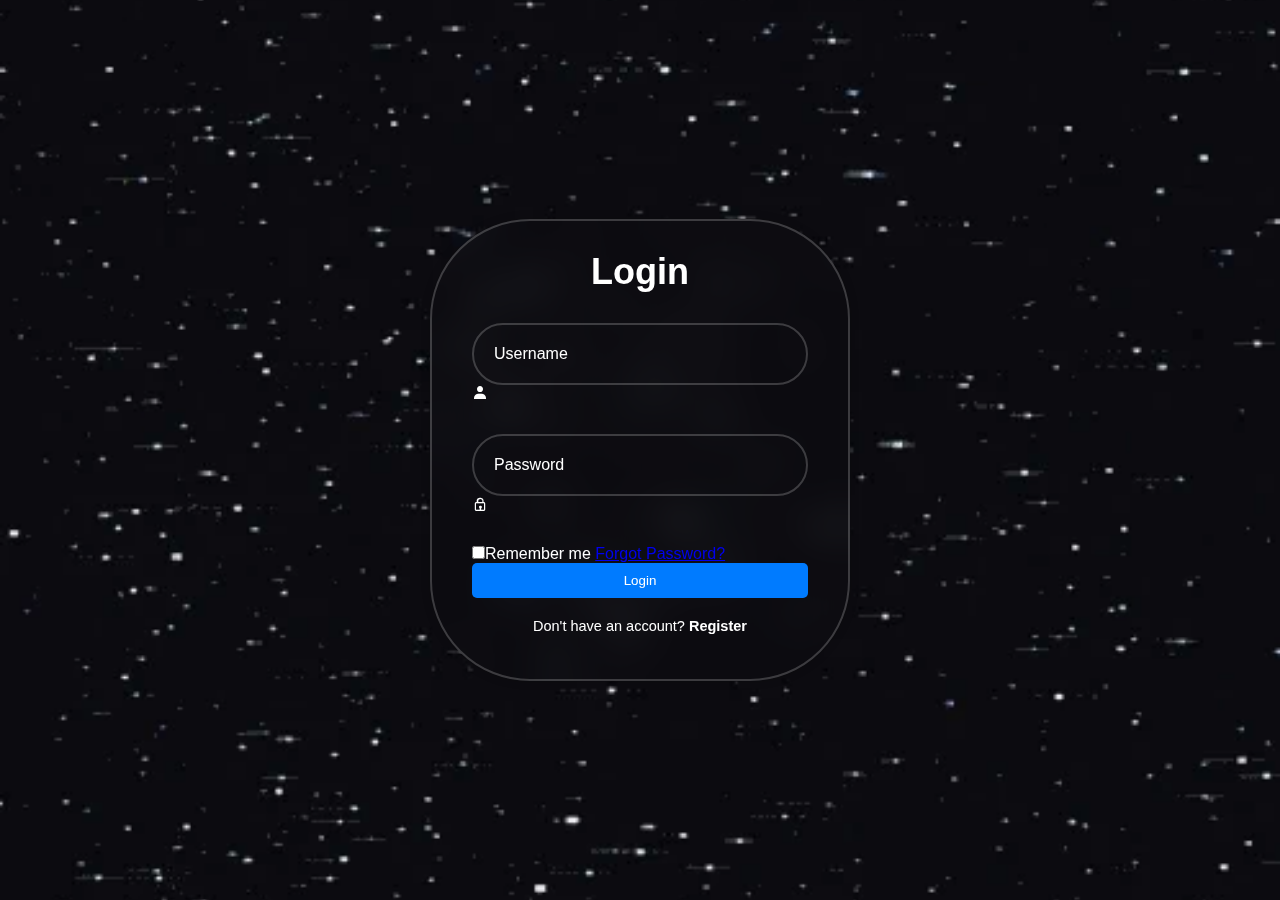
<file: index.html>
<!DOCTYPE html>
<html>


<head>
  <meta charset="utf-8">
  <meta name="viewport" content="width=device-width">
  <title>replit</title>
  <link href="./style.css" rel="stylesheet" type="text/css" />
  <link href='https://unpkg.com/boxicons@2.1.4/css/boxicons.min.css' rel='stylesheet'>
  <style>
    .form-container {
      display: none;
    }
    .active {
      display: block;
    }
  </style>
</head>

<body>
  <div class="wrapper">
    <!-- Login Form -->
    <div id="login-container" class="form-container active">
      <form>
        <h1>Login</h1>
        <div class="input-box">
          <input type="text" placeholder="Username" required>
          <i class='bx bxs-user'></i>
        </div>
        <div class="input-box">
          <input type="password" placeholder="Password" required>
          <i class='bx bx-lock'></i>
        </div>
        <div class="remember-forgot">
          <label><input type="checkbox">Remember me</label>
          <a href="#">Forgot Password?</a>
        </div>
        <button type="submit" class="btn">Login</button>
        <div class="register-link">
          <p>Don't have an account? <a href="#" onclick="toggleForms()">Register</a></p>
        </div>
      </form>
    </div>

    <!-- Registration Form -->
    <div id="register-container" class="form-container">
      <form>
        <h1>Register</h1>
        <div class="input-box">
          <input type="text" placeholder="Username" required>
          <i class='bx bxs-user'></i>
        </div>
        <div class="input-box">
          <input type="password" placeholder="Password" required>
          <i class='bx bx-lock'></i>
        </div>
        <div class="input-box">
          <input type="email" placeholder="Email" required>
          <i class='bx bx-envelope'></i>
        </div>
        <button type="submit" class="btn">Register</button>
        <div class="register-link">
          <p>Already have an account? <a href="#" onclick="toggleForms()">Login</a></p>
          <a href="./public/profile.html" style="color: white;">Profile Page</a>

        </div>
      </form>
    </div>
  </div>

  <script src="./script.js"></script>

</body>

</html>
</file>
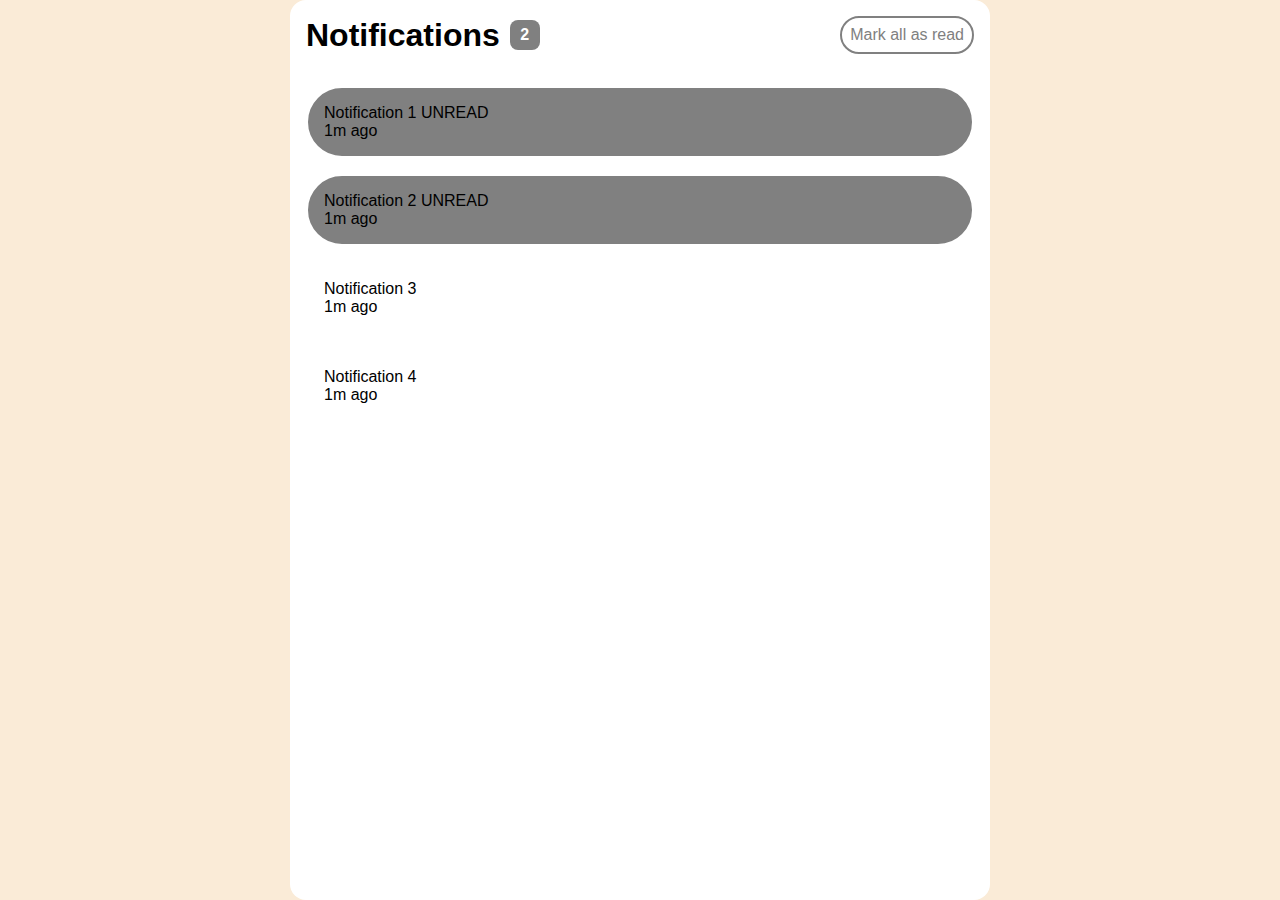
<file: notif page src/notification page frontend 1.html>
<!DOCTYPE html>
<html lang="en">
<head>
    <meta charset="UTF-8">
    <meta htpp-equiv="X-UA-Compatible" content="IE=edge">
    <meta name="viewport" content="width=device-width, initial-scale=1.0">
    <title>Notifications</title>
    <link rel="stylesheet" href="style.css">
</head>

<body>
    <div class ="container">
        <div class="notificationContainer">
            <header>
                <div class="notificationHeader">
                    <h1> Notifications</h1>
                    <span id="num-of-notifs"></span>
                </div>
                <p id="mark-as-read"> Mark all as read</p>
            </header>
            <main>
                <div class="notificationCard unread">
                    <div class="description">
                        <p>Notification 1 UNREAD</p>
                        <p id="notif-time">1m ago</p>
                    </div>
                </div>
                <div class="notificationCard unread">
                    <div class="description">
                        <p>Notification 2 UNREAD</p>
                        <p id="notif-time">1m ago</p>
                    </div>
                </div>
                <div class="notificationCard">
                    <div class="description">
                        <p>Notification 3</p>
                        <p id="notif-time">1m ago</p>
                    </div>
                </div>
                <div class="notificationCard">
                    <div class="description">
                        <p>Notification 4</p>
                        <p id="notif-time">1m ago</p>
                    </div>
                </div>
            </main>
        </div>
    </div>
    <script src="script.js"></script>
</body>
</html>
</file>
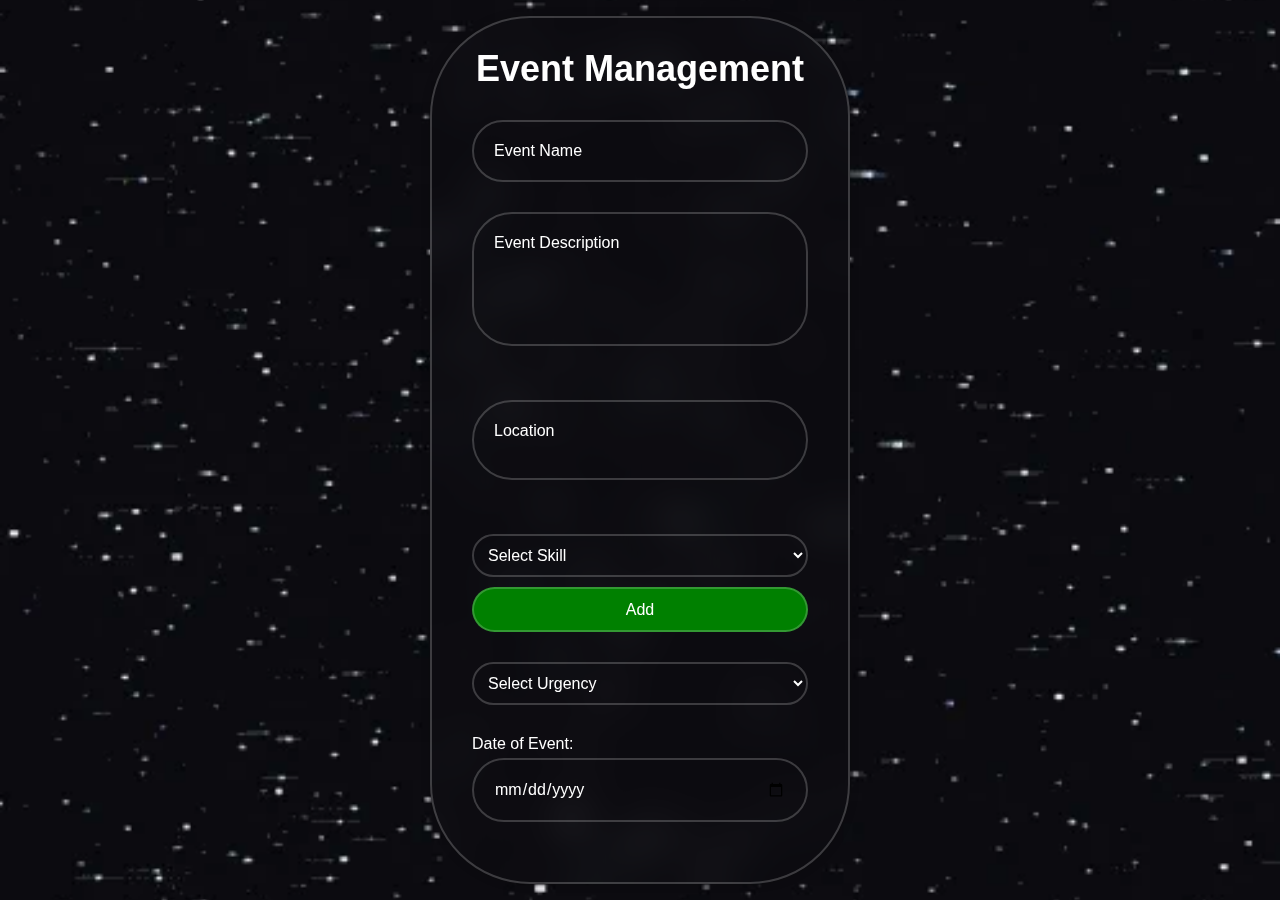
<file: public/event.html>
<!DOCTYPE html>
<html lang="en">
<head>
    <meta charset="utf-8">
    <meta name="viewport" content="width=device-width">
    <title>Profile Management</title>
    <link href="../style.css" rel="stylesheet" type="text/css" />
</head>
<body>
    <div class="wrapper">
        <form id="event-form">
            <h1>Event Management</h1>
            <div class="input-box">
                <input type="text" placeholder="Event Name" maxlength="100" required>
            </div>
            <div class="input-box">
                <textarea placeholder="Event Description" rows="5" cols="5" class="desc-box"></textarea>
            </div>

            <div class="input-box">
                <textarea placeholder="Location" rows="2" required class="location-box"></textarea>
            </div>

            <div class="input-box">
                <select id="skill-select" name="skills" required>
                  <option value="">Select Skill</option>
                  <option value="Management">Management</option>
                  <option value="Leadership">Leadership</option>
                  <option value="Design">Design</option>
                  <option value="Communication">Communication</option>
                </select>
        
                <button class="skill-add">Add</button>
              </div>
        
              <div id="skill-list">
                <!-- Dynamically added skills will appear here -->
              </div>

              <div class="input-box">
                <select id="select-menus" name="state" required>
                    <option value="">Select Urgency</option>
                    <option value="Low">Low</option>
                    <option value="Medium">Medium</option>
                    <option value="High">High</option>
                </select>
              </div>
        
              <div class="input-box date-box">
                <label for="availability">Date of Event:</label>
                <input type="date" id="availability" name="availability" required>
              </div>
        
        </form>
    </div>

    <script src="../script.js"></script>
</body>
</html>
</file>
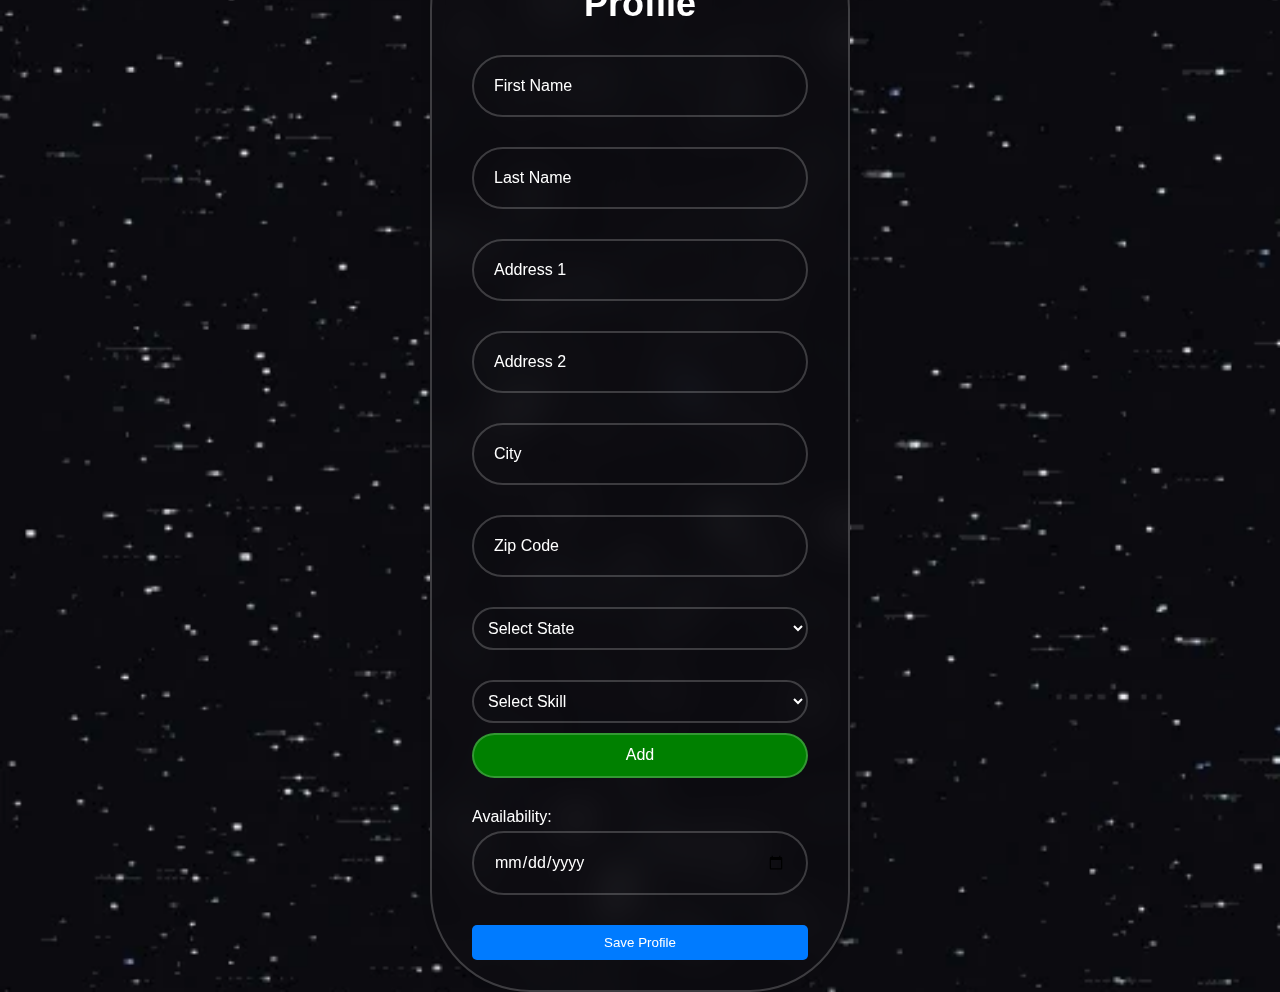
<file: public/profile.html>
<!DOCTYPE html>
<html>

<head>
  <meta charset="utf-8">
  <meta name="viewport" content="width=device-width">
  <title>Profile Management</title>
  <link href="../style.css" rel="stylesheet" type="text/css" />
</head>

<body>
  <div class="wrapper">
    <form id="profile-form">
      <h1>Complete Your Profile</h1>

      <div class="input-box">
        <input placeholder="First Name" id="first-name" name="first-name" maxlength="50" required>
      </div>

      <div class="input-box">
        <input placeholder="Last Name" id="last-name" name="last-name" maxlength="100" required>
      </div>

      <div class="input-box">
        <input placeholder="Address 1" id="address1" name="address1" maxlength="100" required>
      </div>

      <div class="input-box">
        <input placeholder="Address 2" id="address2" name="address2" maxlength="100">
      </div>

      <div class="input-box">
        <input placeholder="City" id="city" name="city" maxlength="100" required>
      </div>

      <div class="input-box">
        <input placeholder="Zip Code" id="zip" name="zip" maxlength="5" required>
      </div>

      <div class="input-box">
        <select id="select-menus" name="state" required>
          <option value="">Select State</option>
          <option value="AL">Alabama</option>
          <option value="AK">Alaska</option>
          <option value="AZ">Arizona</option>
          <option value="AR">Arkansas</option>
          <option value="CA">California</option>
          <option value="CO">Colorado</option>
          <option value="CT">Connecticut</option>
          <option value="DE">Delaware</option>
          <option value="DC">District of Columbia</option>
          <option value="FL">Florida</option>
          <option value="GA">Georgia</option>
          <option value="HI">Hawaii</option>
          <option value="ID">Idaho</option>
          <option value="IL">Illinois</option>
          <option value="IN">Indiana</option>
          <option value="IA">Iowa</option>
          <option value="KS">Kansas</option>
          <option value="KY">Kentucky</option>
          <option value="LA">Louisiana</option>
          <option value="ME">Maine</option>
          <option value="MD">Maryland</option>
          <option value="MA">Massachusetts</option>
          <option value="MI">Michigan</option>
          <option value="MN">Minnesota</option>
          <option value="MS">Mississippi</option>
          <option value="MO">Missouri</option>
          <option value="MT">Montana</option>
          <option value="NE">Nebraska</option>
          <option value="NV">Nevada</option>
          <option value="NH">New Hampshire</option>
          <option value="NJ">New Jersey</option>
          <option value="NM">New Mexico</option>
          <option value="NY">New York</option>
          <option value="NC">North Carolina</option>
          <option value="ND">North Dakota</option>
          <option value="OH">Ohio</option>
          <option value="OK">Oklahoma</option>
          <option value="OR">Oregon</option>
          <option value="PA">Pennsylvania</option>
          <option value="RI">Rhode Island</option>
          <option value="SC">South Carolina</option>
          <option value="SD">South Dakota</option>
          <option value="TN">Tennessee</option>
          <option value="TX">Texas</option>
          <option value="UT">Utah</option>
          <option value="VT">Vermont</option>
          <option value="VA">Virginia</option>
          <option value="WA">Washington</option>
          <option value="WV">West Virginia</option>
          <option value="WI">Wisconsin</option>
          <option value="WY">Wyoming</option>
        </select>
      </div>

      <div class="input-box">
        <select id="skill-select" name="skills" required>
          <option value="">Select Skill</option>
          <option value="Management">Management</option>
          <option value="Leadership">Leadership</option>
          <option value="Design">Design</option>
          <option value="Communication">Communication</option>
        </select>

        <button class="skill-add">Add</button>
      </div>

      <div id="skill-list">
        <!-- Dynamically added skills will appear here -->
      </div>

      <div class="input-box date-box">
        <label for="availability">Availability:</label>
        <input type="date" id="availability" name="availability" required>
      </div>

      <div id="date-list">
        <!-- Dynamically added dates will appear here -->
      </div>

      <button type="submit" class="btn">Save Profile</button>
    </form>
  </div>
  <script src="../script.js"></script>
</body>

</html>
</file>
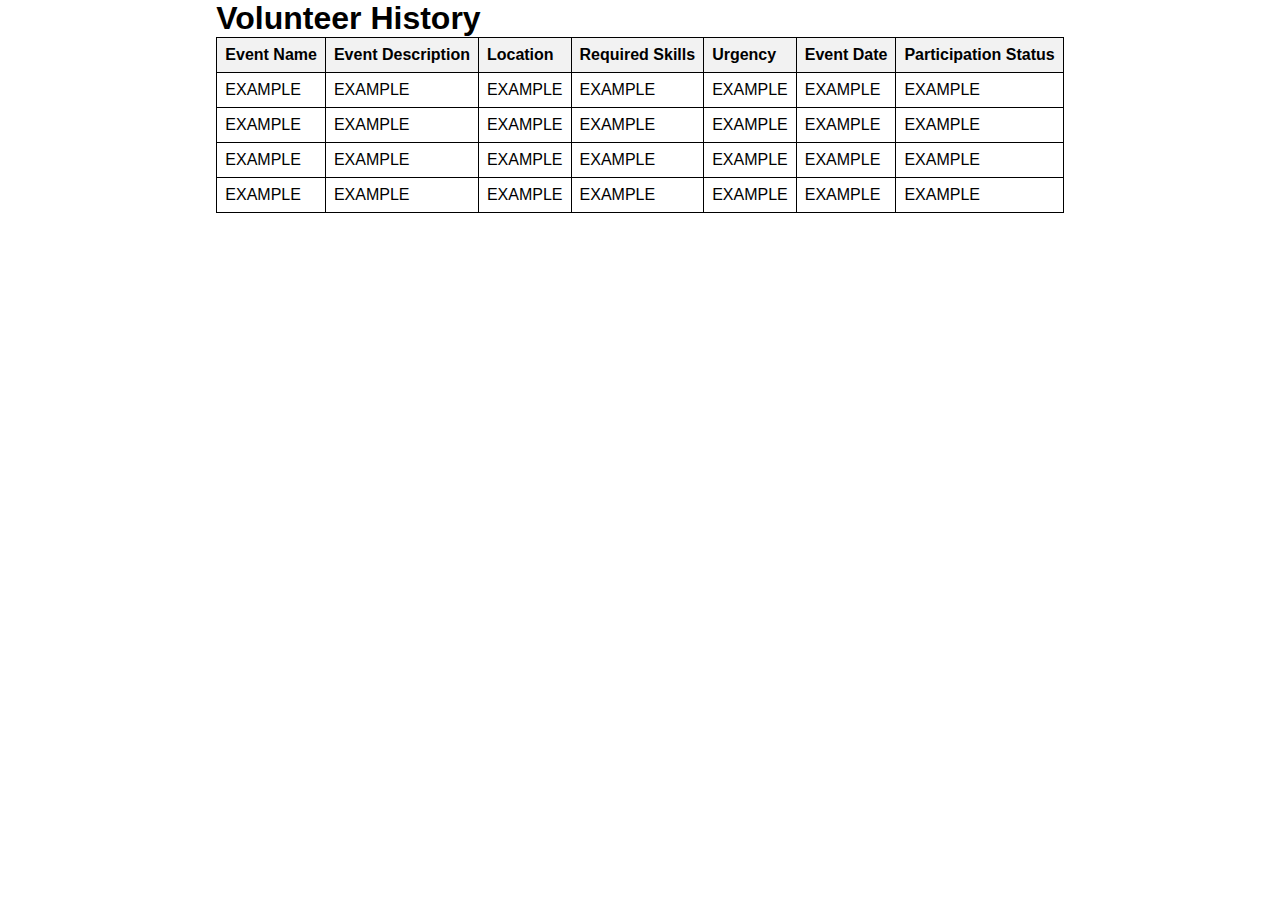
<file: volunteer history src/history.html>
<!DOCTYPE html>
<html lang="en">

<head>
    <meta charset="UTF-8">
    <meta name="viewport" content = "width=device-width, initial-scale=1.0">
    <title> Volunteer History</title>
    <link rel = "stylesheet" href="style.css">
</head>
<body>
    <div class= "container">
        <div class="History">
            <header>
                <h1> Volunteer History </h1>
            </header>
            <table id="example-table">
                <thead>
                    <tr>
                        <th>Event Name</th>
                        <th>Event Description</th>
                        <th>Location</th>
                        <th>Required Skills</th>
                        <th>Urgency</th>
                        <th>Event Date</th>
                        <th>Participation Status</th>
                    </tr>
                </thead>
                <tbody>
                    <tr>
                        <td>EXAMPLE</td>
                        <td>EXAMPLE</td>
                        <td>EXAMPLE</td>
                        <td>EXAMPLE</td>
                        <td>EXAMPLE</td>
                        <td>EXAMPLE</td>
                        <td>EXAMPLE</td>
                    </tr>
                </tbody>
                <tbody>
                    <tr>
                        <td>EXAMPLE</td>
                        <td>EXAMPLE</td>
                        <td>EXAMPLE</td>
                        <td>EXAMPLE</td>
                        <td>EXAMPLE</td>
                        <td>EXAMPLE</td>
                        <td>EXAMPLE</td>
                    </tr>
                </tbody>
                <tbody>
                    <tr>
                        <td>EXAMPLE</td>
                        <td>EXAMPLE</td>
                        <td>EXAMPLE</td>
                        <td>EXAMPLE</td>
                        <td>EXAMPLE</td>
                        <td>EXAMPLE</td>
                        <td>EXAMPLE</td>
                    </tr>
                </tbody>
                <tbody>
                    <tr>
                        <td>EXAMPLE</td>
                        <td>EXAMPLE</td>
                        <td>EXAMPLE</td>
                        <td>EXAMPLE</td>
                        <td>EXAMPLE</td>
                        <td>EXAMPLE</td>
                        <td>EXAMPLE</td>
                    </tr>
                </tbody>
                
            </table>
        </div>
    </div>
    <script src="script.js"></script>
</body>
</html>
</file>
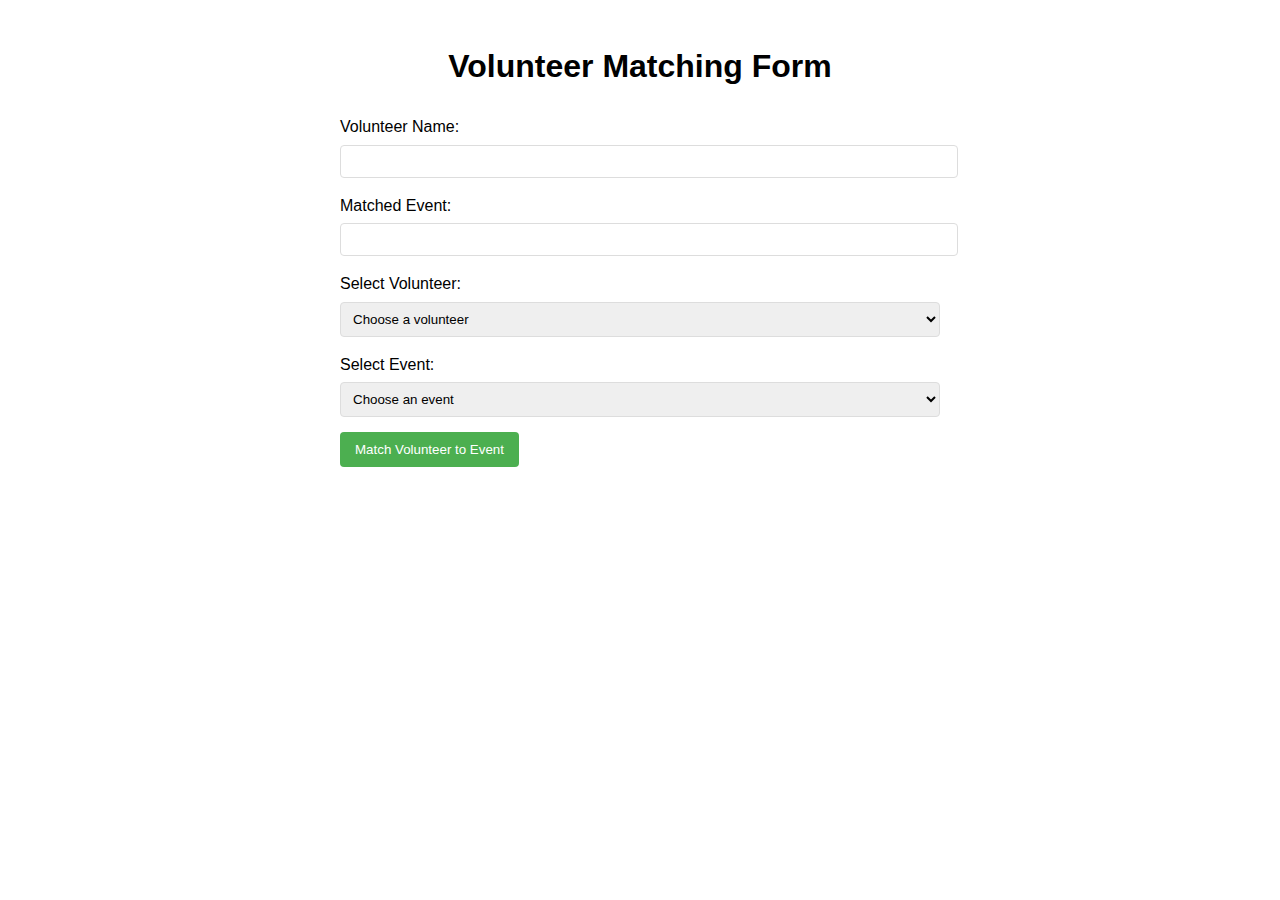
<file: src/components/volunteer-matching-form.html>
<!DOCTYPE html>
<html lang="en">
<head>
    <meta charset="UTF-8">
    <meta name="viewport" content="width=device-width, initial-scale=1.0">
    <title>Volunteer Matching Form</title>
    <link rel="stylesheet" href="../styles/volunteer-matching.css">
</head>
<body>
    <div class="container">
        <h1>Volunteer Matching Form</h1>
        <form id="volunteerMatchingForm">
            <div class="form-group">
                <label for="volunteerName">Volunteer Name:</label>
                <input type="text" id="volunteerName" name="volunteerName" readonly>
            </div>
            <div class="form-group">
                <label for="matchedEvent">Matched Event:</label>
                <input type="text" id="matchedEvent" name="matchedEvent" readonly>
            </div>
            <div class="form-group">
                <label for="volunteerSelect">Select Volunteer:</label>
                <select id="volunteerSelect" name="volunteerSelect" required>
                    <option value="">Choose a volunteer</option>
                    <!-- Options will be populated dynamically -->
                </select>
            </div>
            <div class="form-group">
                <label for="eventSelect">Select Event:</label>
                <select id="eventSelect" name="eventSelect" required>
                    <option value="">Choose an event</option>
                    <!-- Options will be populated dynamically -->
                </select>
            </div>
            <button type="submit">Match Volunteer to Event</button>
        </form>
    </div>

<script src="../scripts/volunteer-matching.js"></script>
</body>
</html>
</file>
<file: style.css>
html, body {
    height: 100%;
    width: 100%;
}

* {
    margin: 0;
    padding: 0;
    box-sizing: border-box;
    font-family: "Poppins", sans-serif;
}

body {
    display: flex;
    justify-content: center;
    align-items: center;
    min-height: 100vh;
    background: url(./images/giphy.gif);
    background-size: cover;
    background-position: center;
}

.wrapper {
    width: 420px;
    background: transparent;
    border: 2px solid #fff3;
    color: #fff;
    border-radius: 100px;
    padding: 30px 40px;
    backdrop-filter: blur(20px);
    box-shadow: 0 0 10px #0003;
}

.wrapper h1 {
    font-size: 36px;
    text-align: center;
}

.wrapper .input-box {
    position: relative;
    width: 100%;
    margin: 30px 0;
}

.input-box input,
.input-box select,
textarea {
    width: 100%;
    background: transparent;
    outline: none;
    border: 2px solid #fff3;
    border-radius: 40px;
    font-size: 16px;
    color: #fff;
    padding: 20px;
    box-sizing: border-box;
}

.input-box input::placeholder,
textarea::placeholder {
    color: #fff;
}

.input-box select {
    padding: 10px;
}

textarea {
    resize: none;
    height: auto; /* Allowing the height to adjust as per content */
}

textarea.desc-box,
textarea.location-box {
    margin-bottom: 20px; /* Adding space below the textareas */
}

button.skill-add {
    width: 100%;
    height: 45px;
    background: green;
    outline: none;
    border: 2px solid #fff3;
    border-radius: 40px;
    font-size: 16px;
    color: #fff;
    cursor: pointer;
    margin: 10px 0;
    display: block;
}

#skill-list {
    margin-top: 0px;
}

button.btn {
    width: 100%;
    padding: 10px;
    background-color: #007bff;
    color: #fff;
    border: none;
    border-radius: 5px;
    cursor: pointer;
}

button.btn:hover {
    background-color: #0056b3;
}

.remove-date-btn,
.remove-skill-btn {
    margin-left: 10px;
    background-color: red;
}

.date-entry {
    margin: 10px;
}

.wrapper .register-link {
    font-size: 14.5px;
    text-align: center;
    margin: 20px 0 15px;
}

.register-link p a {
    color: #fff;
    text-decoration: none;
    font-weight: 600;
}

.register-link p a:hover {
    text-decoration: underline;
}

.option {
    color: #000;
}

#select-menus option, #skill-select option {
	color: black;
}

#availability {
	margin-top: 5px;
}
.notification-wrapper{
    color: white;
    width: 200px;
    height: 200px;
    border: 1px solid white;
    display: flex;
    align-items: flex-start;
    justify-content: center;
    text-align: center;
    padding-top: 10px; /* Adjust as needed */
}
header{
    display: flex;
    align-items: center;
    justify-content: space-between;
    margin-bottom: 2rem;
}
.notificationContainer{
    background: transparent;
    width: 200px;
    margin: 2rem;
    padding: 1rem 1rem;
    border-radius: 4rem;
}
.notificationHeader{
    display: flex;
    align-items: center;
}
.notificationCard-unread{
    justify-content: center;
    width: 100%;
    background: transparent;
    outline: none;
    border: 2px solid #fff3;
    border-radius: 40px;
    font-size: 16px;
    color: #fff;
    padding: 20px;
    box-sizing: border-box;
}
#numofnotif{
    background-color: blue;
    color: #fff;
    display: flex;
    align-items: center;
    justify-content: center;
    font-weight: 700;
    width: 30px;
    height: 30px;
    border-radius: 0.5rem;
    margin-left: 10px;
}
#mark-as-read{
    color: gray;
    cursor: pointer;
    transition: 0.6 ease;
}
</file>
<file: notif page src/style.css>
*{
    margin: 0;
    padding: 0%;
    box-sizing: border-box;
    font-family: sans-serif;
}

.container{
    display: flex;
    justify-content: center;
    background-color: antiquewhite;
    width: 100%;
    height: 100vh;

}

.notificationContainer{
    background-color: white;
    width: 700px;
    padding: 1rem 1rem;
    border-radius: 1rem;
}

header{
    display: flex;
    align-items: center;
    justify-content: space-between;
    margin-bottom: 2rem
}

.notificationHeader{
    display: flex;
    align-items: center;
}

#num-of-notifs{
    background-color: gray;
    color: white;
    display: flex;
    align-items: center;
    justify-content: center;
    font-weight: 700;
    width: 30px;
    height: 30px;
    border-radius: 0.5rem;
    margin-left: 10px;
}

#mark-as-read{
    background-color: white;
    padding: 0.5rem 0.5rem;
    border: 2px solid gray;
    border-radius: 100px;
    color: gray;
    cursor: pointer;
}
#mark-as-read:hover{
    cursor: black;
}

main{
 display: flex;
 flex-direction: column;
 gap: 1rem;
}

.notificationCard{
    display: flex;
    align-items: center;
    padding: 1rem;
    border: 2px solid white;
    border-radius: 100px;
}
.notificationCard img{
    width: 50px;
}
.notificationCard.description{
    margin-left: 10px;
    display: flex;
    justify-content: space-between;
    flex-direction: column;
}
.unread{
    background-color: gray;
}
</file>
<file: volunteer history src/style.css>
*{
    margin: 0;
    padding: 0%;
    box-sizing: border-box;
    font-family: sans-serif;
}

.container{
    display: flex;
    justify-content: center;
    background-color: white;
    width: 100%;
    height: 100vh;

}
table{
    width: 100%;
    border-collapse: collapse;
}

th,td{
    border: 1px solid black;
    text-align: left;
    padding: 8px;
}
th{
    background-color: #f2f2f2;
}
tr:nth-child(even) {
    background-color: #f9f9f9;
}

tr:hover {
    background-color: #f1f1f1;
}
</file>
<file: src/styles/volunteer-matching.css>
body {
    font-family: Arial, sans-serif;
    line-height: 1.6;
    margin: 0;
    padding: 20px;
}
.container {
    max-width: 600px;
    margin: 0 auto;
}
h1 {
    text-align: center;
}
.form-group {
    margin-bottom: 15px;
}
label {
    display: block;
    margin-bottom: 5px;
}
input[type="text"], select {
    width: 100%;
    padding: 8px;
    border: 1px solid #ddd;
    border-radius: 4px;
}
button {
    background-color: #4CAF50;
    color: white;
    padding: 10px 15px;
    border: none;
    border-radius: 4px;
    cursor: pointer;
}
button:hover {
    background-color: #45a049;
}
</file>
